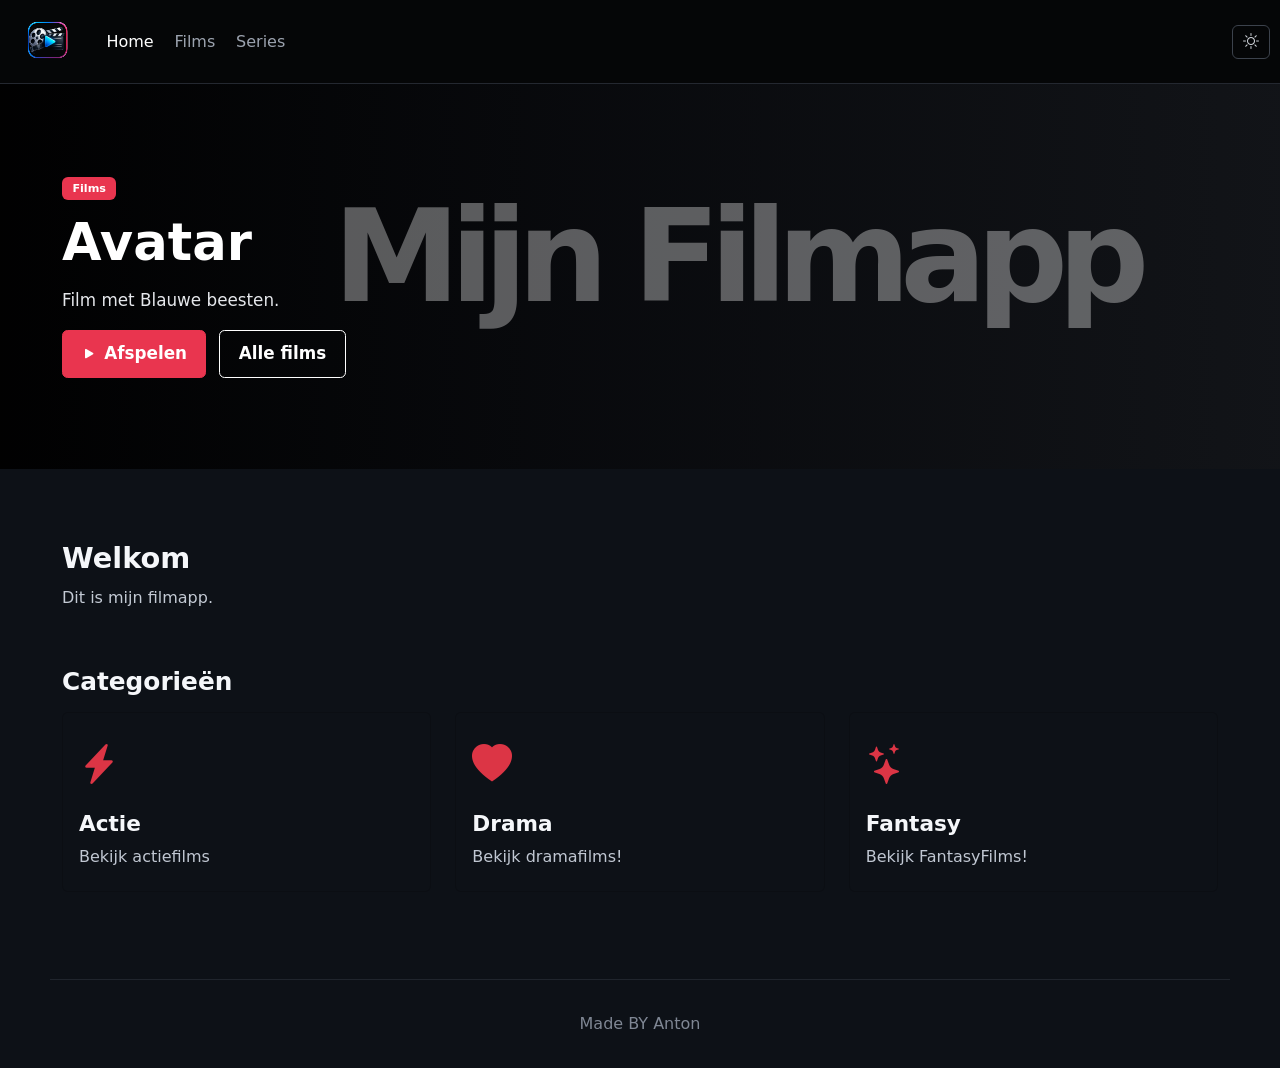
<file: Frontend/index.html>
<!DOCTYPE html>
<html lang="en">
<head>
    <meta charset="UTF-8">
    <meta name="viewport" content="width=device-width, initial-scale=1.0">
    <link rel="stylesheet" href="styles.css">
    <title>Filmapplicatie Anton</title>
    <!--Bootstrap css toegevoegd-->
       <link
    href="https://cdn.jsdelivr.net/npm/bootstrap@5.3.3/dist/css/bootstrap.min.css"
    rel="stylesheet">
     <!--Bootstrap icons toegevoegd-->
       <link
    rel="stylesheet"
    href="https://cdn.jsdelivr.net/npm/bootstrap-icons@1.11.3/font/bootstrap-icons.css">
    <link rel="stylesheet" href="styles.css">
</head>
<body>
    <!--Navbar met bootstrap-->
    <nav class="navbar navbar-expand-lg sticky-top border-bottom app-navbar">
        <div class="container-fluid">
            <a href="index.html" class="navbar-brand fw-bold">
                <img src="Img/Logo_gegenereerd.png" alt="Logo" class="appLogo">
            </a>
    <!--Menu toggler rechts-->
            <button class="navbar-toggle" type="button" data-bs-toggle="collapse" data-bs-target="#navbarMenu">
                <span class="navbar-toggler-icon"></span>
            </button>
                <div class="collapse navbar-collapse" id="navbarMenu">
                    <ul class="navbar-nav me-auto mb-2 mb-lg-0">
                        <li class="navigatie-item">
                            <a href="index.html" class="nav-link active">Home</a>
                        </li>
                         <li class="navigatie-item">
                            <a href="films.html" class="nav-link active">Films</a>
                        </li>
                         <li class="navigatie-item">
                            <a href="series.html" class="nav-link active">Series</a>
                        </li>
                    </ul>
    <!--Dark/lightmodebutton-->
            <button class="btn btn-outline-secondary" onclick="toggleTheme()" type="button">
          <i class="bi bi-brightness-high"></i>
        </button>
                </div>
    <!-- Zoekfunctie NAVBAR: Later toevoegen -->
        </div>
    </nav>
    <header>
    <!-- Hoofdbanner -->
      <div class="container">
      <div class="col-lg-6">
        <span class="badge bg-danger mb-3">Films</span>
        <h1>Avatar</h1>
        <p class="introtekst">
          Film met Blauwe beesten.
        </p>

        <!-- Blob URL insteken-->
        <button
          class="btn btn-danger btn-lg"
          onclick="speelFilm(
            'Avatar',
              'https://movieappantonstorage.blob.core.windows.net/moviecontainer/Films/Avatar2/Avatar.The.Way.Of.Water.2022.1080p.WEBRip.x264.AAC5.1-%5BYTS.MX%5D.mp4'
          )"
        >
          <i class="bi bi-play-fill"></i>
          Afspelen
        </button>

        <a href="films.html" class="btn btn-outline-dark btn-lg ms-2">
          Alle films
        </a>
      </div>
    </div>
    </header>


    <main>
        <div class="row mb-4">
      <div class="col-lg-8">
        <h2>Welkom</h2>
        <p>
          Dit is mijn filmapp.
        </p>
      </div>
    </div>
   
<h3>Categorieën</h3>
<!--Categorieen toevoegen-->
<!--Bootstrap cards gebruikt-->
    <div class="row g-4">
      <div class="col-md-4">
        <a href="films.html#actie" class="text-decoration-none">
          <div class="card category-card h-100">
            <div class="card-body">
              <i class="bi bi-lightning-charge-fill text-danger fs-1"></i>
              <h4 class="mt-3">Actie</h4>
              <p class="text-body-secondary mb-0">Bekijk actiefilms</p>
            </div>
          </div>
        </a>
      </div>

      <div class="col-md-4">
        <a href="films.html#drama" class="text-decoration-none">
          <div class="card category-card h-100">
            <div class="card-body">
              <i class="bi bi-heart-fill text-danger fs-1"></i>
              <h4 class="mt-3">Drama</h4>
              <p class="text-body-secondary mb-0">Bekijk dramafilms!</p>
            </div>
          </div>
        </a>
      </div>

      <div class="col-md-4">
        <a href="films.html#fantasy" class="text-decoration-none">
          <div class="card category-card h-100">
            <div class="card-body">
              <i class="bi bi-stars text-danger fs-1"></i>
              <h4 class="mt-3">Fantasy</h4>
              <p class="text-body-secondary mb-0">Bekijk FantasyFilms!</p>
            </div>
          </div>
        </a>
      </div>
    </div>
     </main>
     <footer>Made BY Anton</footer>
         <!-- Videospeler -->
<div class="modal fade" id="filmVenster" tabindex="-1">
  <div class="modal-dialog modal-xl modal-dialog-centered">
    <div class="modal-content bg-dark text-white">

      <div class="modal-header">
        <h5 class="modal-title" id="filmTitel">Film</h5>

        <button 
          type="button" 
          class="btn-close btn-close-white" 
          data-bs-dismiss="modal">
        </button>
      </div>

      <div class="modal-body">
        <video id="filmSpeler" class="w-100" controls preload="metadata">
          Je browser ondersteunt geen video.
        </video>
      </div>

    </div>
  </div>
</div>
    <!-- Bootstrap JS -->
  <script src="https://cdn.jsdelivr.net/npm/bootstrap@5.3.3/dist/js/bootstrap.bundle.min.js"></script>
   <!-- eigen JS -->
    <script src="script.js"></script>
</body>
</html>
</file>
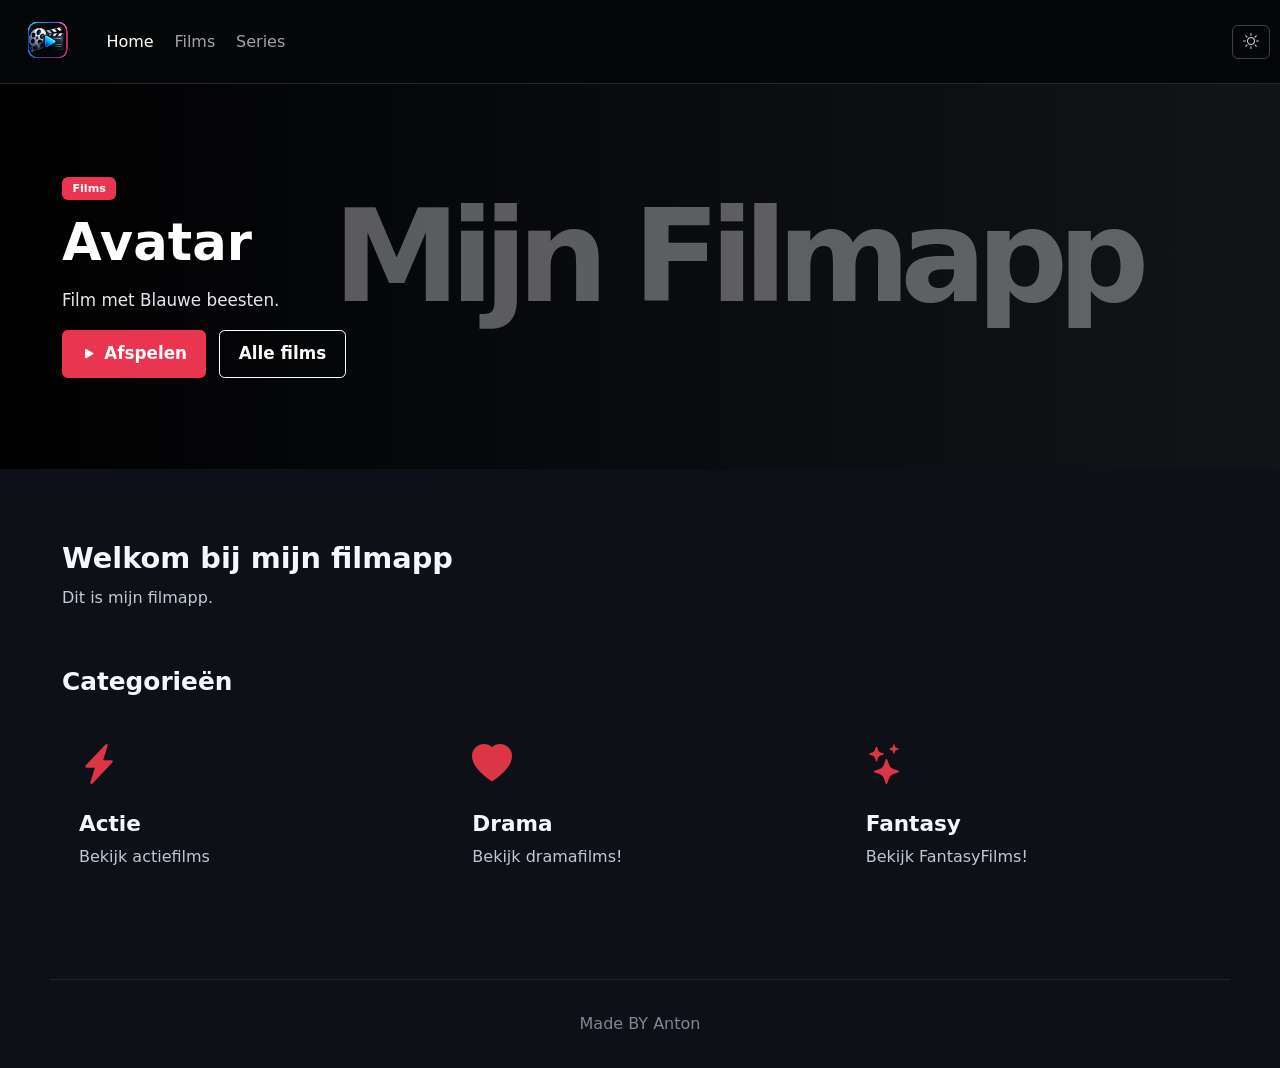
<file: Frontend/Index.html>
<!DOCTYPE html>
<html lang="en">
<head>
    <meta charset="UTF-8">
    <meta name="viewport" content="width=device-width, initial-scale=1.0">
    <link rel="stylesheet" href="styles.css">
    <title>Filmapplicatie Anton</title>
    <!--Bootstrap css toegevoegd-->
       <link
    href="https://cdn.jsdelivr.net/npm/bootstrap@5.3.3/dist/css/bootstrap.min.css"
    rel="stylesheet">
     <!--Bootstrap icons toegevoegd-->
       <link
    rel="stylesheet"
    href="https://cdn.jsdelivr.net/npm/bootstrap-icons@1.11.3/font/bootstrap-icons.css">
    <link rel="stylesheet" href="styles.css">
</head>
<body>
    <!--Navbar met bootstrap-->
    <nav class="navbar navbar-expand-lg sticky-top border-bottom app-navbar">
        <div class="container-fluid">
            <a href="index.html" class="navbar-brand fw-bold">
                <img src="Img/Logo_gegenereerd.png" alt="Logo" class="appLogo">
            </a>
    <!--Menu toggler rechts-->
            <button class="navbar-toggle" type="button" data-bs-toggle="collapse" data-bs-target="#navbarMenu">
                <span class="navbar-toggler-icon"></span>
            </button>
                <div class="collapse navbar-collapse" id="navbarMenu">
                    <ul class="navbar-nav me-auto mb-2 mb-lg-0">
                        <li class="navigatie-item">
                            <a href="index.html" class="nav-link active">Home</a>
                        </li>
                         <li class="navigatie-item">
                            <a href="films.html" class="nav-link active">Films</a>
                        </li>
                         <li class="navigatie-item">
                            <a href="series.html" class="nav-link active">Series</a>
                        </li>
                    </ul>
    <!--Dark/lightmodebutton-->
            <button class="btn btn-outline-secondary" onclick="toggleTheme()" type="button">
          <i class="bi bi-brightness-high"></i>
        </button>
                </div>
    <!-- Zoekfunctie NAVBAR: Later toevoegen -->
        </div>
    </nav>
    <header>
    <!-- Hoofdbanner -->
      <div class="container">
      <div class="col-lg-6">
        <span class="badge bg-danger mb-3">Films</span>
        <h1>Avatar</h1>
        <p class="introtekst">
          Film met Blauwe beesten.
        </p>

        <!-- Blob URL insteken-->
        <button
          class="btn btn-danger btn-lg"
          onclick="speelFilm(
            'Avatar',
              'https://movieappantonstorage.blob.core.windows.net/moviecontainer/Films/Avatar2/Avatar.The.Way.Of.Water.2022.1080p.WEBRip.x264.AAC5.1-%5BYTS.MX%5D.mp4'
          )"
        >
          <i class="bi bi-play-fill"></i>
          Afspelen
        </button>

        <a href="films.html" class="btn btn-outline-dark btn-lg ms-2">
          Alle films
        </a>
      </div>
    </div>
    </header>


    <main>
        <div class="row mb-4">
      <div class="col-lg-8">
        <h2>Welkom bij mijn filmapp</h2>
        <p>
          Dit is mijn filmapp.
        </p>
      </div>
    </div>
   
<h3>Categorieën</h3>
<!--Categorieen toevoegen-->
<!--Bootstrap cards gebruikt-->
    <div class="row g-4">
      <div class="col-md-4">
        <a href="films.html#actie" class="text-decoration-none">
          <div class="card category-card h-100">
            <div class="card-body">
              <i class="bi bi-lightning-charge-fill text-danger fs-1"></i>
              <h4 class="mt-3">Actie</h4>
              <p class="text-body-secondary mb-0">Bekijk actiefilms</p>
            </div>
          </div>
        </a>
      </div>

      <div class="col-md-4">
        <a href="films.html#drama" class="text-decoration-none">
          <div class="card category-card h-100">
            <div class="card-body">
              <i class="bi bi-heart-fill text-danger fs-1"></i>
              <h4 class="mt-3">Drama</h4>
              <p class="text-body-secondary mb-0">Bekijk dramafilms!</p>
            </div>
          </div>
        </a>
      </div>

      <div class="col-md-4">
        <a href="films.html#fantasy" class="text-decoration-none">
          <div class="card category-card h-100">
            <div class="card-body">
              <i class="bi bi-stars text-danger fs-1"></i>
              <h4 class="mt-3">Fantasy</h4>
              <p class="text-body-secondary mb-0">Bekijk FantasyFilms!</p>
            </div>
          </div>
        </a>
      </div>
    </div>
     </main>
     <footer>Made BY Anton</footer>
         <!-- Videospeler -->
<div class="modal fade" id="filmVenster" tabindex="-1">
  <div class="modal-dialog modal-xl modal-dialog-centered">
    <div class="modal-content bg-dark text-white">

      <div class="modal-header">
        <h5 class="modal-title" id="filmTitel">Film</h5>

        <button 
          type="button" 
          class="btn-close btn-close-white" 
          data-bs-dismiss="modal">
        </button>
      </div>

      <div class="modal-body">
        <video id="filmSpeler" class="w-100" controls preload="metadata">
          Je browser ondersteunt geen video.
        </video>
      </div>

    </div>
  </div>
</div>
    <!-- Bootstrap JS -->
  <script src="https://cdn.jsdelivr.net/npm/bootstrap@5.3.3/dist/js/bootstrap.bundle.min.js"></script>
   <!-- eigen JS -->
    <script src="script.js"></script>
</body>
</html>
</file>
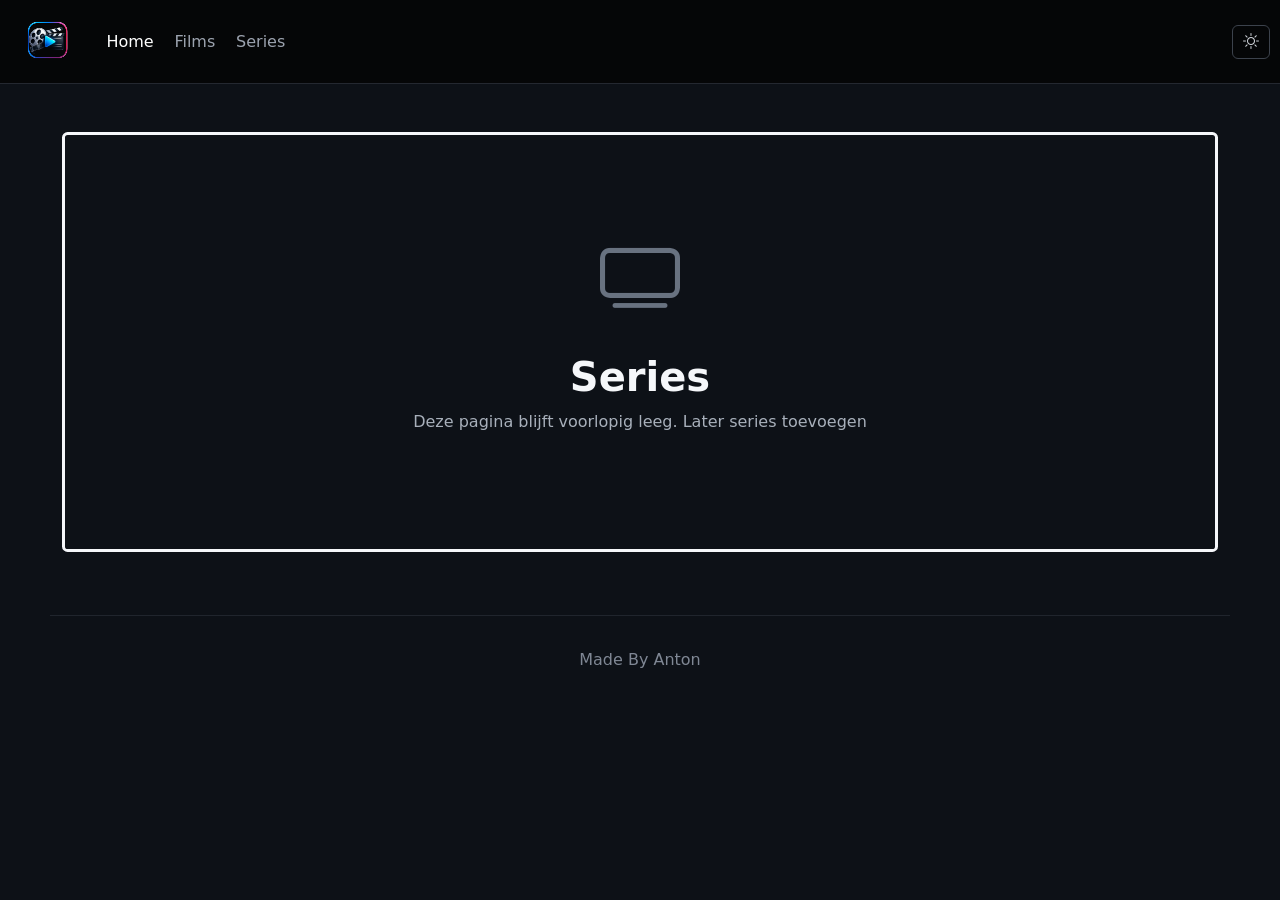
<file: Frontend/series.html>
<!DOCTYPE html>
<html lang="en">
<head>
     <meta charset="UTF-8">
    <meta name="viewport" content="width=device-width, initial-scale=1.0">
    <link rel="stylesheet" href="styles.css">
    <title>Series</title>
    <!--Bootstrap css toegevoegd-->
       <link
    href="https://cdn.jsdelivr.net/npm/bootstrap@5.3.3/dist/css/bootstrap.min.css"
    rel="stylesheet">
     <!--Bootstrap icons toegevoegd-->
       <link
    rel="stylesheet"
    href="https://cdn.jsdelivr.net/npm/bootstrap-icons@1.11.3/font/bootstrap-icons.css">
    <link rel="stylesheet" href="styles.css">
</head>
<body>
      <!--Navbar met bootstrap-->
    <nav class="navbar navbar-expand-lg sticky-top border-bottom app-navbar">
        <div class="container-fluid">
            <a href="index.html" class="navbar-brand fw-bold">
                <img src="Img/Logo_gegenereerd.png" alt="Logo" class="appLogo">
            </a>
    <!--Menu toggler rechts-->
            <button class="navbar-toggle" type="button" data-bs-toggle="collapse" data-bs-target="#navbarMenu">
                <span class="navbar-toggler-icon"></span>
            </button>
                <div class="collapse navbar-collapse" id="navbarMenu">
                    <ul class="navbar-nav me-auto mb-2 mb-lg-0">
                        <li class="navigatie-item">
                            <a href="index.html" class="nav-link active">Home</a>
                        </li>
                         <li class="navigatie-item">
                            <a href="films.html" class="nav-link active">Films</a>
                        </li>
                         <li class="navigatie-item">
                            <a href="series.html" class="nav-link active">Series</a>
                        </li>
                    </ul>
    <!--Dark/lightmodebutton-->
            <button class="btn btn-outline-secondary" onclick="toggleTheme()" type="button">
          <i class="bi bi-brightness-high"></i>
        </button>
                </div>
                </div>
            </nav>
    <!-- Zoekfunctie NAVBAR: Later toevoegen -->




<header></header>
<main class="container py-5">
    <div class="empty-box text-center p-5">
      <div>
        <i class="bi bi-tv display-1 text-body-secondary"></i>
        <h1 class="mt-4">Series</h1>
        <p class="text-body-secondary">
          Deze pagina blijft voorlopig leeg. Later series toevoegen
        </p>
      </div>
    </div>
  </main>


<footer>Made By Anton</footer>
    <!-- Bootstrap JS -->
  <script src="https://cdn.jsdelivr.net/npm/bootstrap@5.3.3/dist/js/bootstrap.bundle.min.js"></script>
<!-- Eigen JS -->
  <script src="script.js"></script>
</body>
</html>
</file>
<file: Frontend/styles.css>
/* ===============================
   Algemene instellingen
   =============================== */

/*Variabelen gebruikt voor de kleuren */
:root {
  --app-bg: #0d1117;
  --app-bg-soft: #11161c;
  --app-card: #1c2128;
  --app-card-border: #363b44;
  --app-text: #f5f7fa;
  --app-muted: #a8b0bb;
  --app-danger: #e9354f;
  --app-danger-hover: #d62f47;
}

* {
  box-sizing: border-box;
}

html {
  scroll-behavior: smooth;
}

body {
  margin: 0;
  min-height: 100vh;
  background: var(--app-bg) !important;
  color: var(--app-text) !important;
  font-family: system-ui, -apple-system, BlinkMacSystemFont, "Segoe UI", sans-serif;
  overflow-x: hidden;
}

/*Bootstrap kleuren veranderen (later met JS) */
body {
  --bs-body-bg: var(--app-bg);
  --bs-body-color: var(--app-text);
  --bs-secondary-color: var(--app-muted);
  --bs-border-color: var(--app-card-border);
}

.text-body-secondary {
  color: var(--app-muted) !important;
}


/* ===============================
   Navbar
   =============================== */

.app-navbar {
  background: #050607 !important;
  border-color: #242830 !important;
  min-height: 50px;
  padding: 0.25rem 0;
  z-index: 1000;
  padding-left: 15px;
}

.app-navbar .container-fluid {
  padding-left: 0;
  padding-right: 10px;
}

.navbar-brand {
  color: var(--app-text) !important;
  font-size: 1.05rem;
  letter-spacing: 0.2px;
  padding-left: 0;
}

.navbar-brand i {
  color: var(--app-danger) !important;
  margin-right: 0.35rem;
}

.navbar-nav .nav-link {
  color: #9ca3af !important;
  font-weight: 500;
  padding-inline: 0.65rem !important;
}

.navbar-nav .nav-link:hover,
.navbar-nav .nav-link:focus {
  color: #ffffff !important;
}

.navbar-nav .navigatie-item:first-child .nav-link {
  color: #ffffff !important;
}

.navbar-toggle {
  display: none;
  padding: 0.35rem 0.65rem;
  background: transparent;
  border: 1px solid;
  border-radius: 0.35rem;
}




.app-navbar .btn-outline-secondary {
  order: 3;
  color: #d1d5db;
  border-color: #3c424c;
  background: transparent;
  width: 38px;
  height: 34px;
  padding: 0;
}

.app-navbar .btn-outline-secondary:hover {
  background: #1f2630;
  border-color: #5b6470;
  color: #ffffff;
}


/* ===============================
   Header
   =============================== */

header:empty {
  display: none;
}

body > header:has(.container) {
  position: relative;
  min-height: 385px;
  display: flex;
  align-items: center;
  overflow: hidden;
  background:
    linear-gradient(90deg, rgba(0, 0, 0, 0.95) 0%, rgba(8, 9, 12, 0.9) 45%, rgba(18, 20, 24, 0.95) 100%);
}

body > header:has(.container)::after {
  content: "Mijn Filmapp";
  position: absolute;
  right: 11%;
  top: 45%;
  transform: translateY(-50%);
  font-size: clamp(5rem, 10vw, 10rem);
  font-weight: 900;
  letter-spacing: -0.08em;
  color: rgba(255, 255, 255, 0.34);
  white-space: nowrap;
  z-index: 0;
  pointer-events: none;
}

header .container {
  position: relative;
  z-index: 1;
  max-width: 1180px;
}

header .badge {
  background: var(--app-danger) !important;
  font-size: 0.7rem;
  font-weight: 700;
  padding: 0.35rem 0.65rem;
}

header h1 {
  color: #ffffff;
  font-size: clamp(2.3rem, 4vw, 3.5rem);
  font-weight: 800;
  line-height: 1.05;
  margin-bottom: 1rem;
}

header .introtekst,
header p {
  color: #e5e7eb;
  font-size: 1.05rem;
  line-height: 1.7;
  max-width: 650px;
}

.btn-danger {
  background: var(--app-danger) !important;
  border-color: var(--app-danger) !important;
  font-weight: 600;
}

.btn-danger:hover {
  background: var(--app-danger-hover) !important;
  border-color: var(--app-danger-hover) !important;
}

header .btn-lg {
  padding: 0.65rem 1.15rem;
  font-size: 1.05rem;
  border-radius: 0.35rem;
}

header .btn-outline-dark {
  color: #ffffff !important;
  border-color: #ffffff !important;
  background: transparent !important;
  font-weight: 600;
}

header .btn-outline-dark:hover {
  background: #ffffff !important;
  color: #111111 !important;
}


/* ===============================
   Main layout
   =============================== */

main {
  max-width: 1180px;
  margin: 0 auto;
  padding: 4.5rem 0.75rem;
}

main.container {
  max-width: 1180px;
  
}

main h1,
main h2,
main h3,
main h4,
main h5 {
  color: #f5f7fa;
  font-weight: 800;
}

main h2 {
  font-size: 1.8rem;
  margin-bottom: 0.6rem;
}

main h3 {
  margin-top: 2.5rem;
  margin-bottom: 1rem;
  font-size: 1.55rem;
}

main p {
  color: #c3cad4;
  line-height: 1.6;
}


/* ===============================
   Categoriekaarten
   =============================== */


.category-card {
  min-height: 155px;
  transition: transform 0.18s ease, border-color 0.18s ease, background 0.18s ease;
}

.category-card .card-body {
  padding: 1.35rem 1rem;
}

.category-card i {
  color: red;
}

.category-card h4 {
  font-size: 1.35rem;
  margin-bottom: 0.45rem;
}

.category-card p {
  color: #c0c7d2 !important;
}

.category-card:hover {
  transform: translateY(-4px);
  border-color: var(--app-danger) !important;
  background: #222832 !important;
}


/* ===============================
   Films pagina
   =============================== */

.movie-section {
  margin-top: 3rem;
}

.section-title {
  font-size: 1.6rem;
  font-weight: 800;
  margin-bottom: 1.25rem;
  padding-bottom: 0.4rem;
  border-bottom: 1px solid;
  text-align: center;
}

.movie-card {
  cursor: pointer;
  overflow: hidden;
  transition: transform 1s ease;
}

.movie-card:hover {
  transform: translateY(-4px);
}

.movie-poster {
  height: 340px;
  object-fit: cover;
  background: #000;
}



.movie-card .card-body {
  padding: 1rem;
}

.movie-card .card-title {
  color: #ffffff;
  font-weight: 800;
}

.movie-card .card-text {
  color: #c5ccd6;
}


/* ===============================
   Series lege box
   =============================== */

.empty-box {
  min-height: 420px;
  display: flex;
  align-items: center;
  justify-content: center;
  border: solid;
  border-radius: 0.35rem;
}

.empty-box i {
  color: #687280 !important;
}


/* ===============================
   Footer
   =============================== */

footer {
  max-width: 1180px;
  margin: 0 auto;
  padding: 2rem 0.75rem;
  color: #7f8794;
  border-top: 1px solid #20252d;
  text-align: center;
  margin-top: 15px;
}


/* ===============================
   Responsiviteit
   =============================== */

@media (max-width: 1000px) {
  .navbar-toggle {
    display: block;
  }

  .app-navbar .container-fluid {
    padding-left: 0.75rem;
    padding-right: 0.75rem;
  }

  .app-navbar .navbar-collapse::before {
    width: 100%;
    margin: 1rem 0 0.5rem;
  }

  .app-navbar .btn-outline-secondary {
    margin-bottom: 0.75rem;
  }


}

@media (max-width: 750px) {
  main {
    padding-top: 3rem;
  }

  header h1 {
    font-size: 2.4rem;
  }
  .category-card {
    min-height: 135px;
  }
}

#filmSpeler {
  max-height: 75vh;
  background: #000;
}

.appLogo{
   height: 65px;
  width: auto;
  object-fit: contain;
}
</file>
